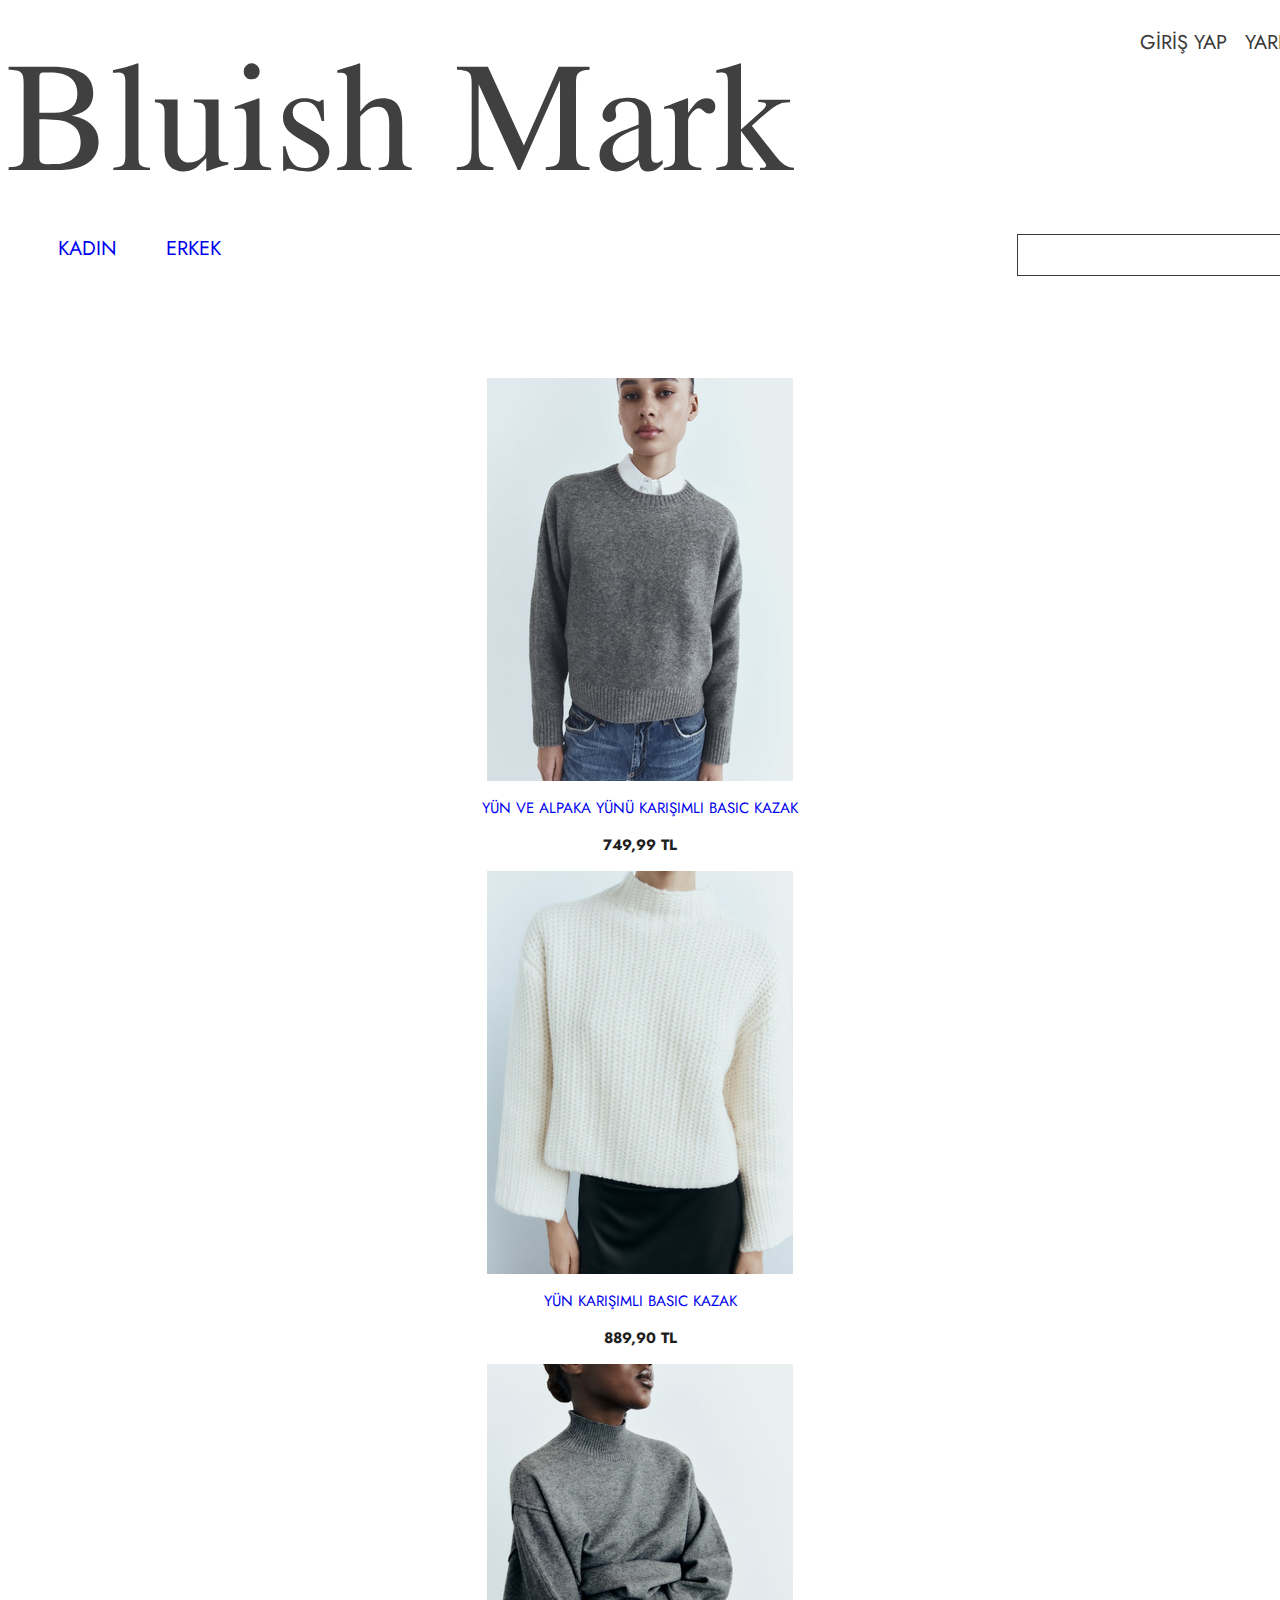
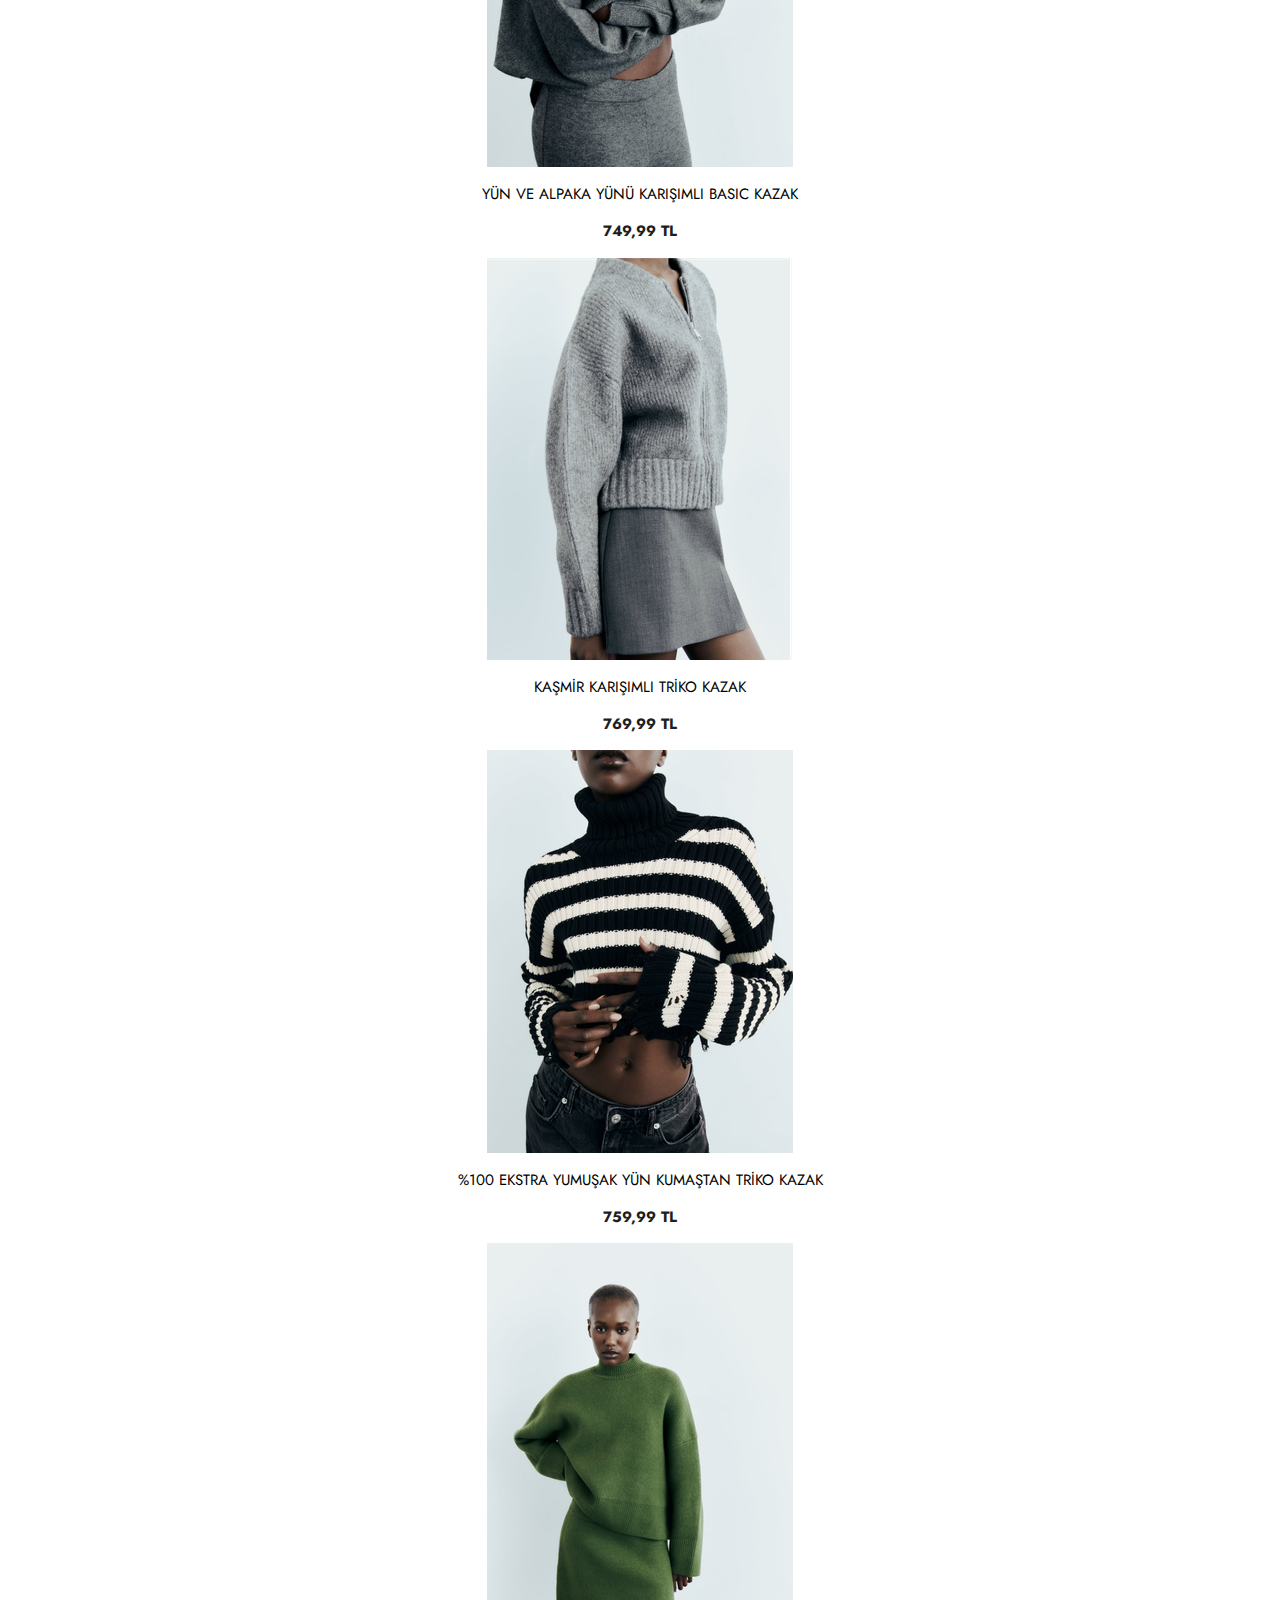
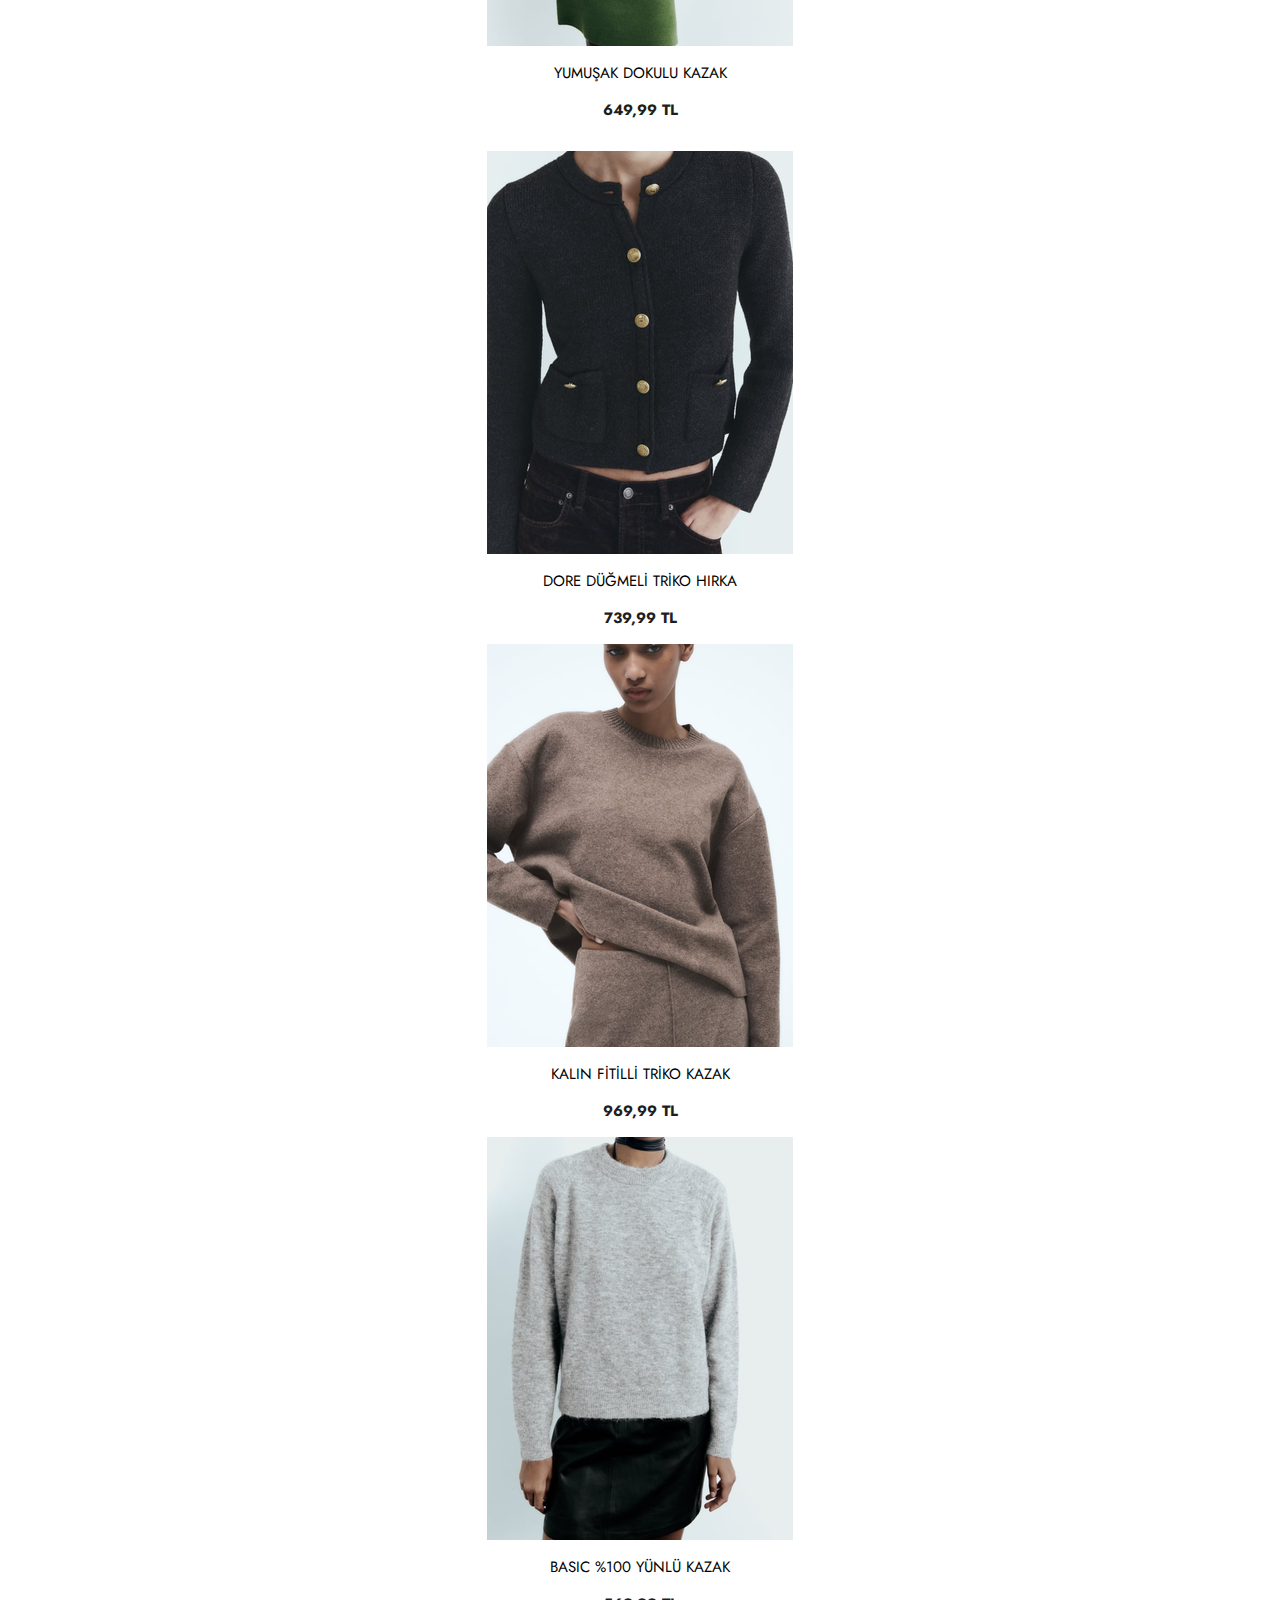
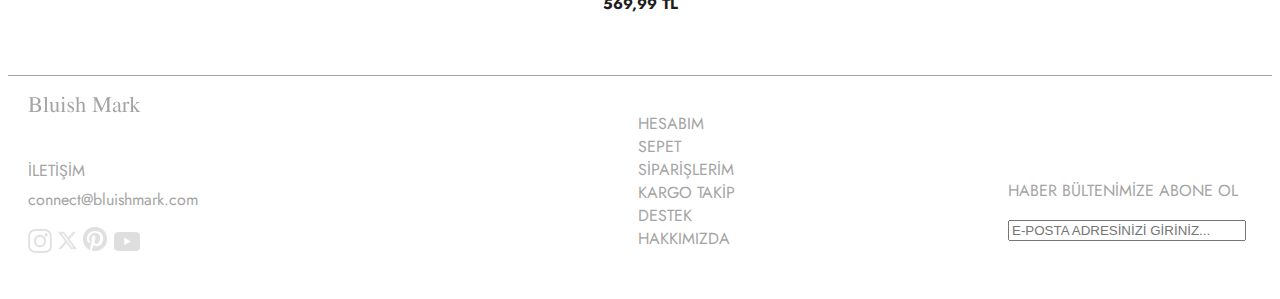
<file: index.html>
<!DOCTYPE html>
<html lang="en">
    <head>
        <meta charset="UTF-8">
        <meta name="viewport" content="width=device-width, initial-scale=1.0">
        <title>Bluish Mark</title>
        <link rel="icon" href="img/dairelogo.png">
        <link rel="stylesheet" href="style.css">
        <link href="https://cdn.jsdelivr.net/npm/bootstrap@5.3.0-alpha3/dist/css/bootstrap.min.css" rel="stylesheet" integrity="sha384-KK94CHFLLe+nY2dmCWGMq91rCGa5gtU4mk92HdvYe+M/SXH301p5ILy+dN9+nJOZ" crossorigin="anonymous">
    <script src="https://cdn.jsdelivr.net/npm/bootstrap@5.3.0-alpha3/dist/js/bootstrap.bundle.min.js" integrity="sha384-ENjdO4Dr2bkBIFxQpeoTz1HIcje39Wm4jDKdf19U8gI4ddQ3GYNS7NTKfAdVQSZe" crossorigin="anonymous"></script>
        
    </head>
    <body>
        <div class="container">

        <header id="header">
            <div class="header-top">
                <div class="wrapper">
                    
                    <div><a href="anasayfa.html"><img src="img/Bluish Mark.svg" alt="logo"></a></div>
                    
                    
                    
                    <div class="links">

                        
                        <div><p>GİRİŞ YAP</p></div>
                        <div><p>YARDIM</p></div>
                        <div><p>SEPET(0)</p></div>
                        
                        
                    </div>

                  
                </div>
               
            </div>
            
                
            </div>

            <div class="header-bottom">
                <div class="wrapper">
                    <div class="top">
                        <ul>
                            <li><a href="#" style="text-decoration:none;margin-left:50px;">KADIN</a></li>
                            <li class="no-margin"><a href="#" style="text-decoration:none">ERKEK</li>
                        </ul>
                        <div class="search">  
                            <input type="search" placeholder="                                                                                 ARA">
                        </div>
                    </div>

                </div>
            </div>

    
        </header>

        <div class="container mt-3">

            <div class="content-ekibimiz">
                
                <div class="row ust">
                    
               <div class="col person1">
                <div class=" align-items-center text-center ekibimiz-foto">
                <a href="ürünsayfası.html"> <img src="images_melek/416400187_401139099102092_3267145863003648530_n.png"></a>
                </div>
               <div class="ekibimiz-yazilar">
               <a href="ürünsayfası.html" style="text-decoration:none;"><p class="ekibimiz-isim">YÜN VE ALPAKA YÜNÜ KARIŞIMLI BASIC KAZAK</p></a>
               <p class="ekibimiz-yazi"><b>749,99 TL</b></p>
            </div>
               </div>
    
               <div class="col person">
                <div class=" align-items-center text-center ekibimiz-foto">
               <a href="ürün2.html"><img src="images_melek/415290444_234674336357561_4315991459677758046_n.png"></a>
                </div>
               <div class="ekibimiz-yazilar">
               <a href="ürün2.html" style="text-decoration:none;"><p class="ekibimiz-isim">YÜN KARIŞIMLI BASIC KAZAK</p></a> 
                <p class="ekibimiz-yazi"><b>889,90 TL</b></p>
            </div>
               </div>
    
               <div class="col person">
                <div class=" align-items-center text-center ekibimiz-foto">
               <img src="images_melek/416769723_398854772530653_757905260978352881_n.png" >
                </div>
               <div class="ekibimiz-yazilar">
                <p class="ekibimiz-isim">YÜN VE ALPAKA YÜNÜ KARIŞIMLI BASIC KAZAK</p>
                <p class="ekibimiz-yazi"><b>749,99 TL</b></p>
            </div>
               </div>
                </div>
    
                <div class="row orta">
    
                    <div class="col person">
                        <div class=" ekibimiz-foto">
                       <img src="images_melek/417595220_236896922807247_6272754309381809002_n.png">
                        </div>
                       <div class="ekibimiz-yazilar">
                        <p class="ekibimiz-isim">KAŞMİR KARIŞIMLI TRİKO KAZAK</p>
                        <p class="ekibimiz-yazi"><b>769,99 TL</b></p>
                    </div>
                </div>
                       <div class="col person">
                        <div class=" align-items-center text-center ekibimiz-foto">
                       <img src="images_melek/418120517_694515412870220_5435119418057198498_n.png">
                        </div>
                       <div class="ekibimiz-yazilar">
                        <p class="ekibimiz-isim">%100 EKSTRA YUMUŞAK YÜN KUMAŞTAN TRİKO KAZAK</p>
                        <p class="ekibimiz-yazi"><b>759,99 TL</b></p>
                    </div>
                       </div>
    
                       <div class="col person">
                        <div class="align-items-center text-center ekibimiz-foto">
                       <img src="images_melek/418895597_2058505637861128_6876807818439058216_n.png">
                        </div>
                       <div class="ekibimiz-yazilar">
                        <p class="ekibimiz-isim">YUMUŞAK DOKULU KAZAK</p>
                        <p class="ekibimiz-yazi"><b>649,99 TL</b></p>
                    </div>
                       </div>
    
    
                </div>
    
                <div class="row alt">
    
                    <div class="col person">
                        <div class=" ekibimiz-foto">
                       <img src="images_melek/416773291_391438273287213_3187388998842796874_n.png">
                        </div>
                       <div class="ekibimiz-yazilar">
                        <p class="ekibimiz-isim">DORE DÜĞMELİ TRİKO HIRKA</p>
                        <p class="ekibimiz-yazi"><b>739,99 TL</b></p>
                    </div>
                </div>
                       <div class="col person">
                        <div class=" align-items-center text-center ekibimiz-foto">
                       <img src="images_melek/417683303_1499513210611542_2851666945028269322_n.png">
                        </div>
                       <div class="ekibimiz-yazilar">
                        <p class="ekibimiz-isim">KALIN FİTİLLİ TRİKO KAZAK</p>
                        <p class="ekibimiz-yazi"><b>969,99 TL</b></p>
                    </div>
                       </div>
    
                       <div class="col person">
                        <div class="align-items-center text-center ekibimiz-foto">
                       <img src="images_melek/418694516_702436815206333_1702721904747371028_n.png">
                        </div>
                       <div class="ekibimiz-yazilar">
                        <p class="ekibimiz-isim">BASIC %100 YÜNLÜ KAZAK</p>
                        <p class="ekibimiz-yazi"><b>569,99 TL</b></p>
                    </div>
                       </div>
    
    
                </div>
    
    
    
    
            </div>
    
         </div>
    
    </div>
       
    <div style="border-bottom-style:solid;margin-top:60px;border-width:0.5px;border-color:#A4A4A4;"></div>
    <div style="float:left;">
    <img src="images_melek/Bluish Mark.svg" alt="" style="margin-top:20px;margin-left:20px;">
    <p style="color: #A4A4A4;margin-top:40px;margin-left:20px;font-size:16px;">İLETİŞİM</p>
    <p style="color: #A4A4A4;margin-left:20px;font-size:16px;margin-top:-10px;">connect@bluishmark.com</p>
    <img src="images_melek/sosyalmedya.svg" alt="" style="margin-left:20px;margin-bottom:40px;">
    </div>

    <div style="margin-top:20px;float:left;">
        <ul style="color: #A4A4A4; margin-left:400px;list-style:none;">
            <li>HESABIM</li>
            <li>SEPET</li>
            <li>SİPARİŞLERİM</li>
            <li>KARGO TAKİP</li>
            <li>DESTEK</li>
            <li>HAKKIMIZDA</li>
        </ul>
    </div>

    <div style="float:left;margin-left:1000px;color: #A4A4A4;">
        <p style="margin-top:-120px;">HABER BÜLTENİMİZE ABONE OL</p>
        <input type="text" placeholder="E-POSTA ADRESİNİZİ GİRİNİZ..." style="width:100%;">
    </div>




       
    
    </body>
</html>
</file>
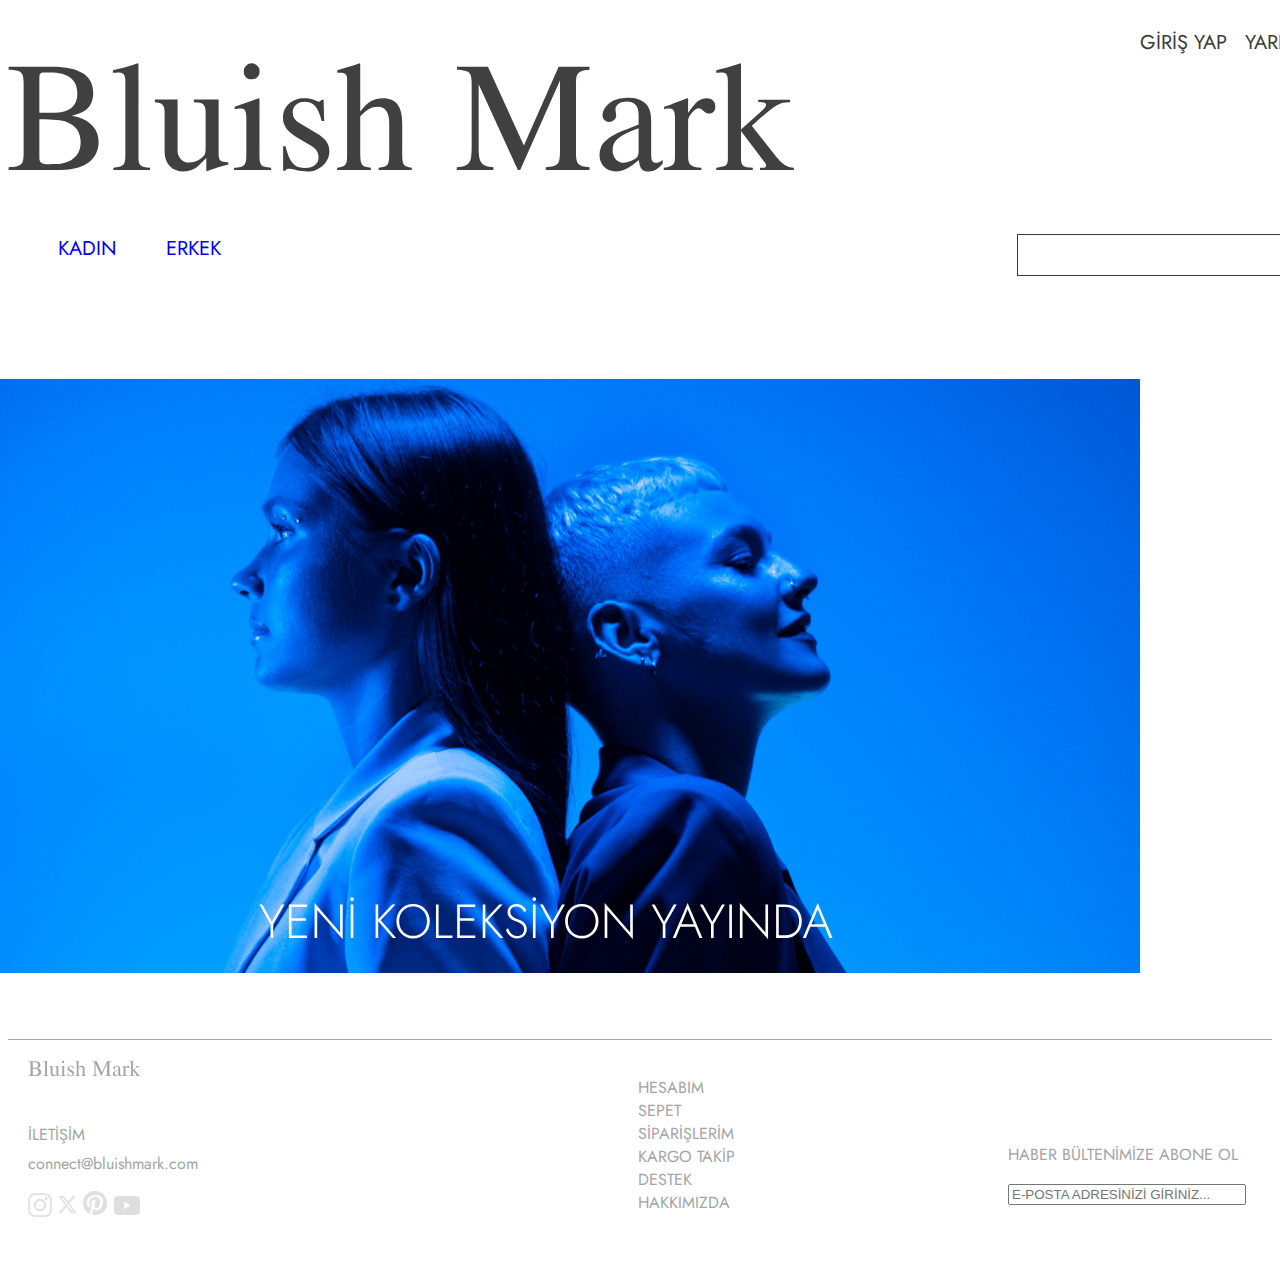
<file: anasayfa.html>
<!DOCTYPE html>
<html lang="en">
    <head>
        <meta charset="UTF-8">
        <meta name="viewport" content="width=device-width, initial-scale=1.0">
        <title>Bluish Mark</title>
        <link rel="icon" href="img/dairelogo.png">
        <link rel="stylesheet" href="style.css">
        <link href="https://cdn.jsdelivr.net/npm/bootstrap@5.3.0-alpha3/dist/css/bootstrap.min.css" rel="stylesheet" integrity="sha384-KK94CHFLLe+nY2dmCWGMq91rCGa5gtU4mk92HdvYe+M/SXH301p5ILy+dN9+nJOZ" crossorigin="anonymous">
    <script src="https://cdn.jsdelivr.net/npm/bootstrap@5.3.0-alpha3/dist/js/bootstrap.bundle.min.js" integrity="sha384-ENjdO4Dr2bkBIFxQpeoTz1HIcje39Wm4jDKdf19U8gI4ddQ3GYNS7NTKfAdVQSZe" crossorigin="anonymous"></script>
        
    </head>
    <body>
        <div class="container">

        <header id="header">
            <div class="header-top">
                <div class="wrapper">
                    
                    <div><img src="img/Bluish Mark.svg" alt="logo"></div>
                    
                    
                    
                    <div class="links">

                        
                        <div><p>GİRİŞ YAP</p></div>
                        <div><p>YARDIM</p></div>
                        <div><p>SEPET(0)</p></div>
                        
                        
                    </div>

                  
                </div>
               
            </div>
            
                
            </div>

            <div class="header-bottom">
                <div class="wrapper">
                    <div class="top">
                        <ul>
                            <li><a href="index.html" style="text-decoration:none;margin-left:50px;">KADIN</a></li>
                            <li class="no-margin"><a href="#" style="text-decoration:none;">ERKEK</li>
                        </ul>
                        <div class="search"> 
                            <input type="search" placeholder="                                                                                 ARA">
                        </div>
                    </div>

                </div>
            </div>
    
        </header>
    </div>
       
    <div>
        <img src="images_melek/anasayfa.svg" alt="" style="margin-top:100px;margin-left:-55px;">
    </div>

    <div style="border-bottom-style:solid;margin-top:60px;border-width:0.5px;border-color:#A4A4A4;"></div>
    <div style="float:left;">
    <img src="images_melek/Bluish Mark.svg" alt="" style="margin-top:20px;margin-left:20px;">
    <p style="color: #A4A4A4;margin-top:40px;margin-left:20px;font-size:16px;">İLETİŞİM</p>
    <p style="color: #A4A4A4;margin-left:20px;font-size:16px;margin-top:-10px;">connect@bluishmark.com</p>
    <img src="images_melek/sosyalmedya.svg" alt="" style="margin-left:20px;margin-bottom:40px;">
    </div>

    <div style="margin-top:20px;float:left;">
        <ul style="color: #A4A4A4; margin-left:400px;list-style:none;">
            <li>HESABIM</li>
            <li>SEPET</li>
            <li>SİPARİŞLERİM</li>
            <li>KARGO TAKİP</li>
            <li>DESTEK</li>
            <li>HAKKIMIZDA</li>
        </ul>
    </div>

    <div style="float:left;margin-left:1000px;color: #A4A4A4;">
        <p style="margin-top:-120px;">HABER BÜLTENİMİZE ABONE OL</p>
        <input type="text" placeholder="E-POSTA ADRESİNİZİ GİRİNİZ..." style="width:100%;">
    </div>
 
       
    
</body>
</html>
</file>
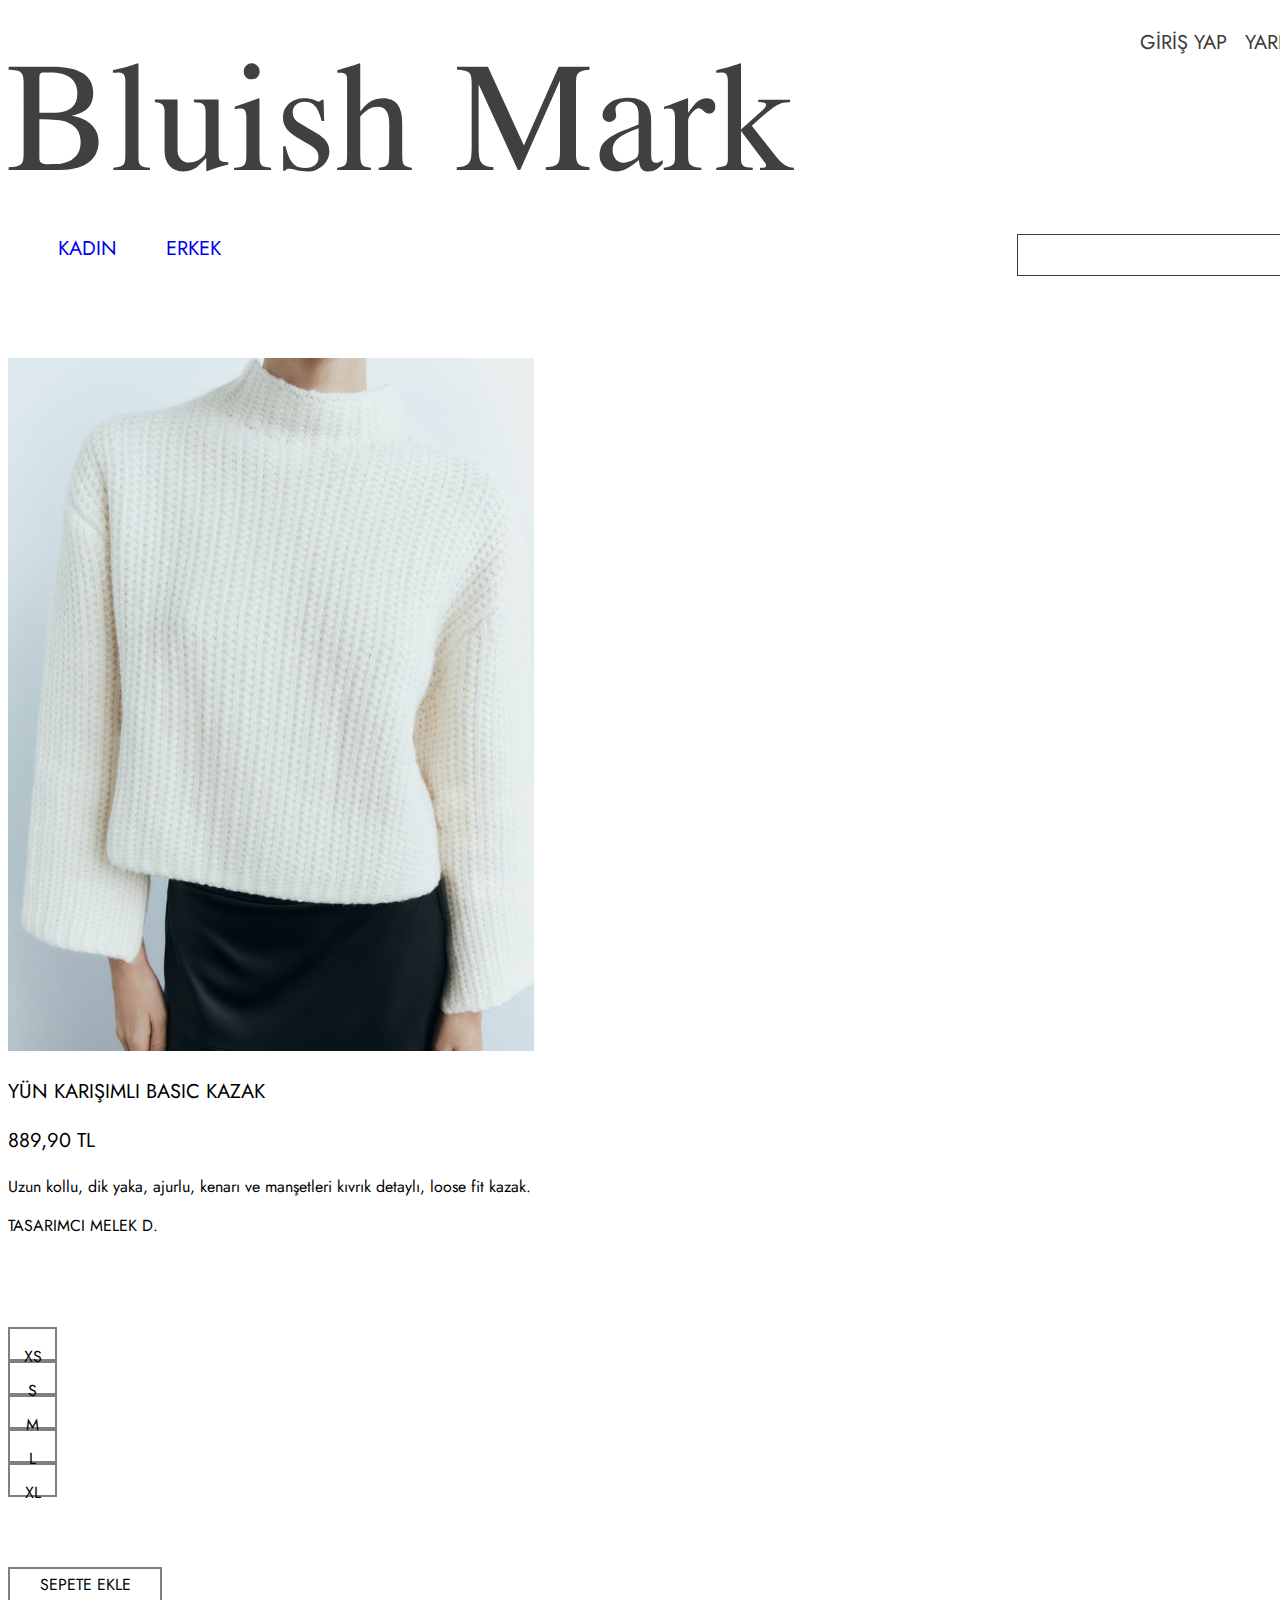
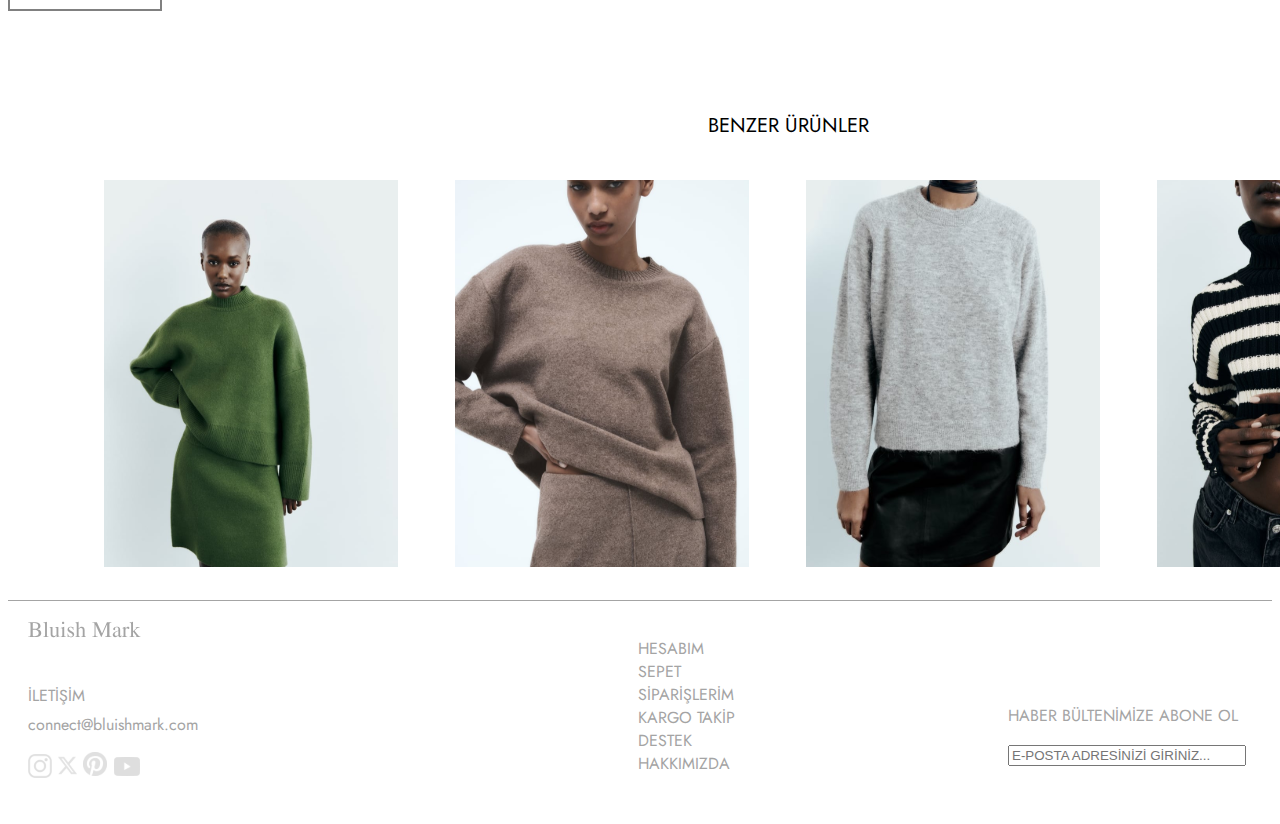
<file: ürün2.html>
<!DOCTYPE html>
<html lang="en">
    <head>
        <meta charset="UTF-8">
        <meta name="viewport" content="width=device-width, initial-scale=1.0">
        <title>Bluish Mark</title>
        <link rel="icon" href="img/dairelogo.png">
        <link rel="stylesheet" href="styleürün.css">
        <link rel="stylesheet" href="style.css">
        <link href="https://cdn.jsdelivr.net/npm/bootstrap@5.3.0-alpha3/dist/css/bootstrap.min.css" rel="stylesheet" integrity="sha384-KK94CHFLLe+nY2dmCWGMq91rCGa5gtU4mk92HdvYe+M/SXH301p5ILy+dN9+nJOZ" crossorigin="anonymous">
    <script src="https://cdn.jsdelivr.net/npm/bootstrap@5.3.0-alpha3/dist/js/bootstrap.bundle.min.js" integrity="sha384-ENjdO4Dr2bkBIFxQpeoTz1HIcje39Wm4jDKdf19U8gI4ddQ3GYNS7NTKfAdVQSZe" crossorigin="anonymous"></script>
        
    </head>
    <body>
        <div class="container">

        <header id="header">
            <div class="header-top">
                <div class="wrapper">
                    
                    <div><a href="anasayfa.html"><img src="img/Bluish Mark.svg" alt="logo"></a></div>
                    
                    
                    
                    <div class="links">

                        
                        <div><p>GİRİŞ YAP</p></div>
                        <div><p>YARDIM</p></div>
                        <div><p>SEPET(0)</p></div>
                        
                        
                    </div>

                  
                </div>
               
            </div>
            
                
            </div>

            <div class="header-bottom">
                <div class="wrapper">
                    <div class="top">
                        <ul>
                            <li><a href="index.html" style="text-decoration:none;margin-left:50px;">KADIN</a></li>
                            <li class="no-margin"><a href="#" style="text-decoration:none;">ERKEK</li>
                        </ul>
                        <div class="search"> 
                            <input type="search" placeholder="                                                                                 ARA">
                        </div>
                    </div>

                </div>
            </div>

            

        </header>

<div class="container mt-3">

                <div class="row" style="margin-top: 180px;">
        
                    <div class="col sol">
                        <div class="d-flex align-items-center text-center headerdivlogo ">
                            <a href="index.html"><img src="images_melek/ürün2.svg"></a>
                        </div>
                    </div>
                    <div class="col sag">
                        <div class="sag-yazilar">
                            <p class="sag-yazi" >YÜN KARIŞIMLI BASIC KAZAK</p>
                            <p class="sag-yazi">889,90 TL</p>
                            <p class="sag-yazi2">Uzun kollu, dik yaka, ajurlu, kenarı ve manşetleri kıvrık detaylı, loose fit kazak.</p>
                            <p class="sag-yazi2">TASARIMCI MELEK D.</p>
                        </div>
                        <div class="boxes">
                         <div class="row boxes">
                          <div class="col box"><p class="box-yazi">XS</p></div>
                          <div class="col box"><p class="box-yazi">S</p></div>
                          <div class="col box"><p class="box-yazi">M</p></div>
                          <div class="col box"><p class="box-yazi">L</p></div>
                          <div class="col box"><p class="box-yazi">XL</p></div>
                         </div>
                           </div>
        
                           <div class="sepet">
                            <div class="sepete-ekle"><p class="sepet-yazi">SEPETE EKLE</p></div>
                           </div>
        
                    </div>
                </div>

    </div>   

    <div style="width:1388px;height:auto;margin-left:45px;">
        <p style="margin-left:655px; font-family: 'Jost'; margin-top:100px;margin-bottom:40px;font-size:20px;">BENZER ÜRÜNLER</p>
        <div style="width:294;height:387;float:left;margin-left:51px;"><img src="images_melek/1.svg"></div>
        <div style="width:294;height:387;margin-left:57px;float:left;"><img src="images_melek/2.svg"></div>
        <div style="width:294;height:387;float:left;margin-left:57px;"><img src="images_melek/3.svg"></div>
        <div style="width:284;height:387;float:left;margin-left:57px;"><img src="images_melek/4.svg"></div>
    </div>

    <div style="border-bottom-style:solid;margin-top:460px;border-width:0.5px;border-color:#A4A4A4;"></div>
    <div style="float:left;">
    <img src="images_melek/Bluish Mark.svg" alt="" style="margin-top:20px;margin-left:20px;">
    <p style="color: #A4A4A4;margin-top:40px;margin-left:20px;font-size:16px;">İLETİŞİM</p>
    <p style="color: #A4A4A4;margin-left:20px;font-size:16px;margin-top:-10px;">connect@bluishmark.com</p>
    <img src="images_melek/sosyalmedya.svg" alt="" style="margin-left:20px;margin-bottom:40px;">
    </div>

    <div style="margin-top:20px;float:left;">
        <ul style="color: #A4A4A4; margin-left:400px;list-style:none;">
            <li>HESABIM</li>
            <li>SEPET</li>
            <li>SİPARİŞLERİM</li>
            <li>KARGO TAKİP</li>
            <li>DESTEK</li>
            <li>HAKKIMIZDA</li>
        </ul>
    </div>

    <div style="float:left;margin-left:1000px;color: #A4A4A4;">
        <p style="margin-top:-120px;">HABER BÜLTENİMİZE ABONE OL</p>
        <input type="text" placeholder="E-POSTA ADRESİNİZİ GİRİNİZ..." style="width:100%;">
    </div>
</body>
</html>
</file>
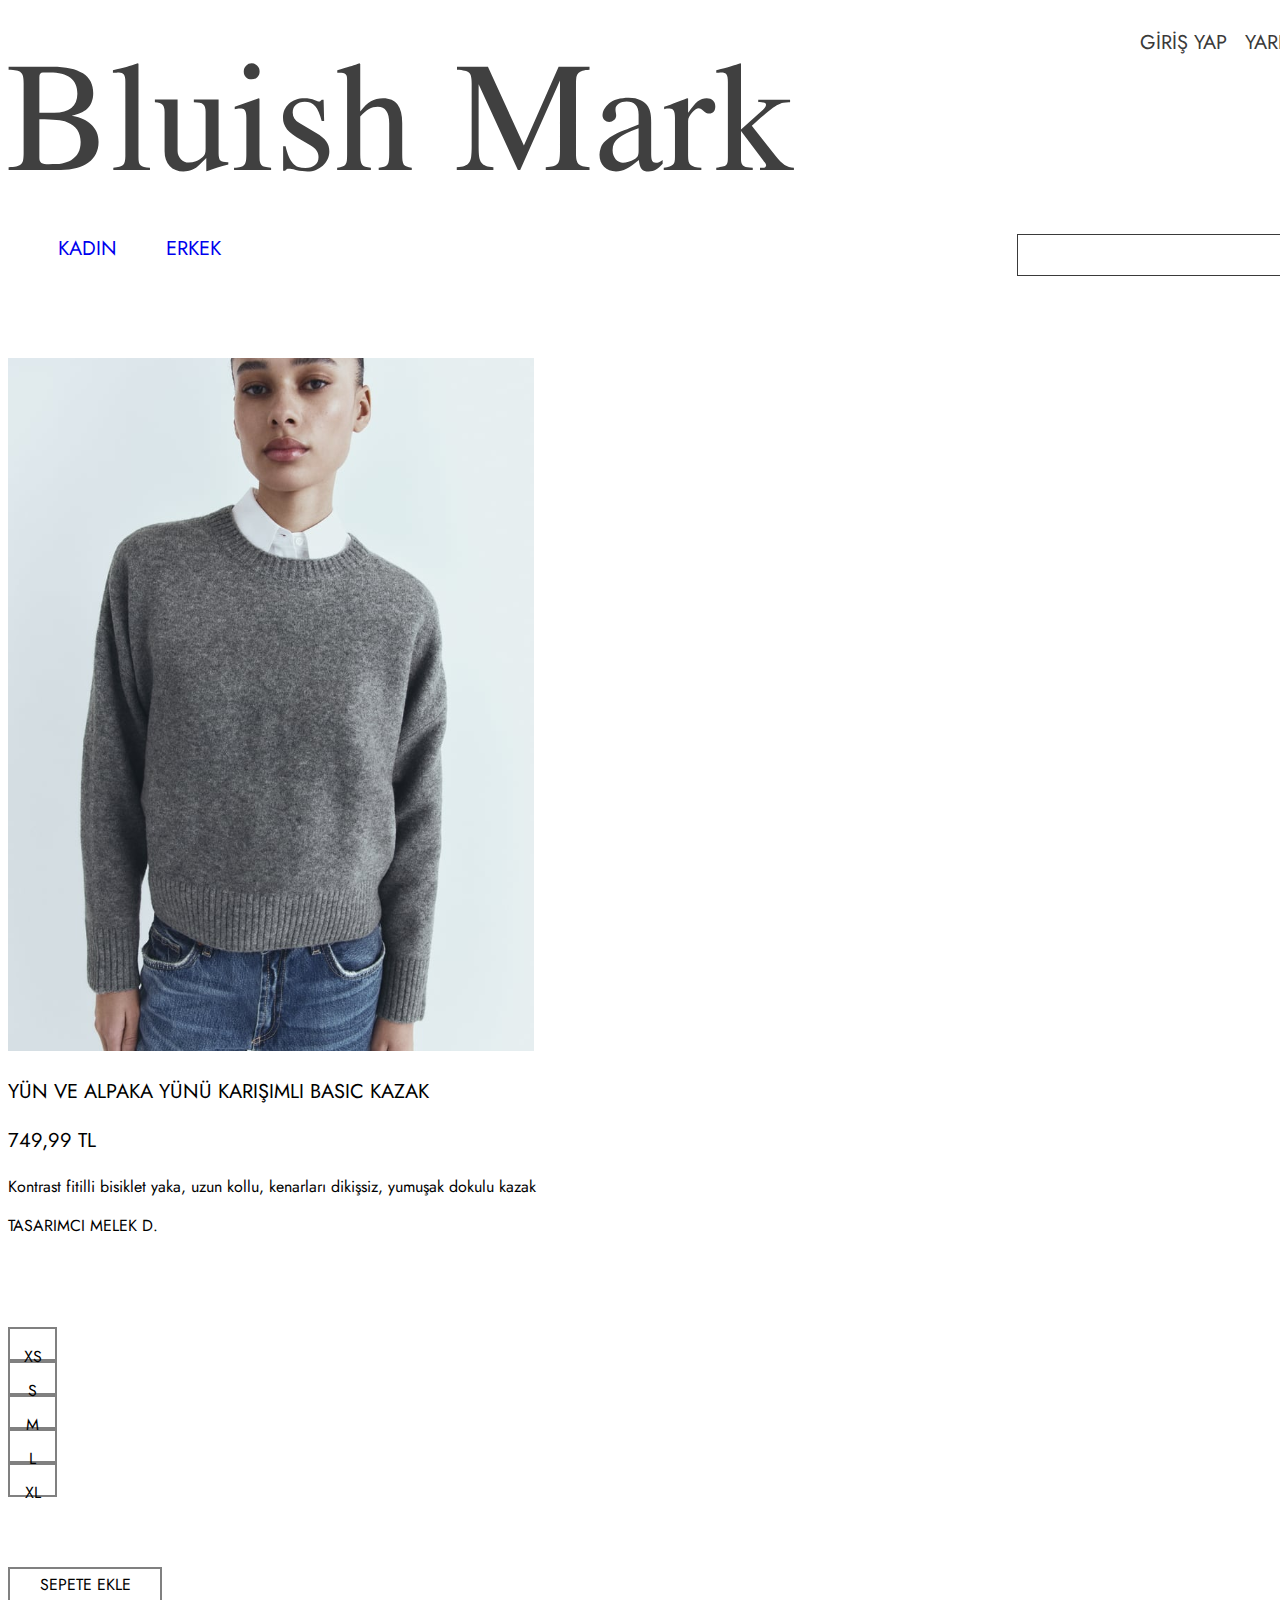
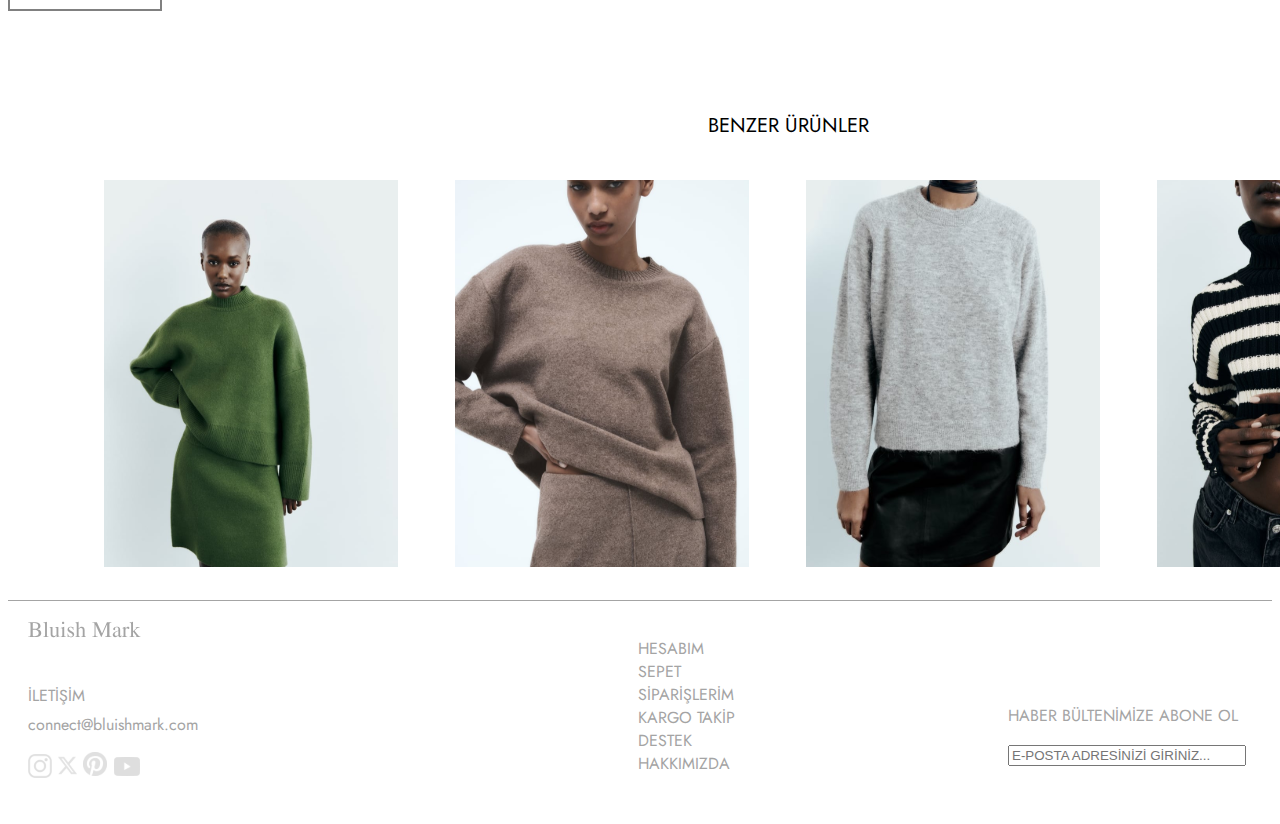
<file: ürünsayfası.html>
<!DOCTYPE html>
<html lang="en">
    <head>
        <meta charset="UTF-8">
        <meta name="viewport" content="width=device-width, initial-scale=1.0">
        <title>Bluish Mark</title>
        <link rel="icon" href="img/dairelogo.png">
        <link rel="stylesheet" href="styleürün.css">
        <link rel="stylesheet" href="style.css">
        <link href="https://cdn.jsdelivr.net/npm/bootstrap@5.3.0-alpha3/dist/css/bootstrap.min.css" rel="stylesheet" integrity="sha384-KK94CHFLLe+nY2dmCWGMq91rCGa5gtU4mk92HdvYe+M/SXH301p5ILy+dN9+nJOZ" crossorigin="anonymous">
    <script src="https://cdn.jsdelivr.net/npm/bootstrap@5.3.0-alpha3/dist/js/bootstrap.bundle.min.js" integrity="sha384-ENjdO4Dr2bkBIFxQpeoTz1HIcje39Wm4jDKdf19U8gI4ddQ3GYNS7NTKfAdVQSZe" crossorigin="anonymous"></script>
        
    </head>
    <body>
        <div class="container">

        <header id="header">
            <div class="header-top">
                <div class="wrapper">
                    
                    <div><a href="anasayfa.html"><img src="img/Bluish Mark.svg" alt="logo"></a></div>
                    
                    
                    
                    <div class="links">

                        
                        <div><p>GİRİŞ YAP</p></div>
                        <div><p>YARDIM</p></div>
                        <div><p>SEPET(0)</p></div>
                        
                        
                    </div>

                  
                </div>
               
            </div>
            
                
            </div>

            <div class="header-bottom">
                <div class="wrapper">
                    <div class="top">
                        <ul>
                            <li><a href="index.html" style="text-decoration:none;margin-left:50px;">KADIN</a></li>
                            <li class="no-margin"><a href="#" style="text-decoration:none;">ERKEK</li>
                        </ul>
                        <div class="search"> 
                            <input type="search" placeholder="                                                                                 ARA">
                        </div>
                    </div>

                </div>
            </div>

            

        </header>

<div class="container mt-3">

                <div class="row" style="margin-top: 180px;">
        
                    <div class="col sol">
                        <div class="d-flex align-items-center text-center headerdivlogo ">
                            <a href="index.html"><img src="images_melek/Rectangle 61.svg"></a>
                        </div>
                    </div>
                    <div class="col sag">
                        <div class="sag-yazilar">
                            <p class="sag-yazi" >YÜN VE ALPAKA YÜNÜ KARIŞIMLI BASIC KAZAK</p>
                            <p class="sag-yazi">749,99 TL</p>
                            <p class="sag-yazi2">Kontrast fitilli bisiklet yaka, uzun kollu, kenarları dikişsiz, yumuşak dokulu kazak</p>
                            <p class="sag-yazi2">TASARIMCI MELEK D.</p>
                        </div>
                        <div class="boxes">
                         <div class="row boxes">
                          <div class="col box"><p class="box-yazi">XS</p></div>
                          <div class="col box"><p class="box-yazi">S</p></div>
                          <div class="col box"><p class="box-yazi">M</p></div>
                          <div class="col box"><p class="box-yazi">L</p></div>
                          <div class="col box"><p class="box-yazi">XL</p></div>
                         </div>
                           </div>
        
                           <div class="sepet">
                            <div class="sepete-ekle"><p class="sepet-yazi">SEPETE EKLE</p></div>
                           </div>
        
                    </div>
                </div>

    </div>   

    <div style="width:1388px;height:auto;margin-left:45px;">
        <p style="margin-left:655px; font-family: 'Jost'; margin-top:100px;margin-bottom:40px;font-size:20px;">BENZER ÜRÜNLER</p>
        <div style="width:294;height:387;float:left;margin-left:51px;"><img src="images_melek/1.svg"></div>
        <div style="width:294;height:387;margin-left:57px;float:left;"><img src="images_melek/2.svg"></div>
        <div style="width:294;height:387;float:left;margin-left:57px;"><img src="images_melek/3.svg"></div>
        <div style="width:284;height:387;float:left;margin-left:57px;"><img src="images_melek/4.svg"></div>
    </div>

    <div style="border-bottom-style:solid;margin-top:460px;border-width:0.5px;border-color:#A4A4A4;"></div>
    <div style="float:left;">
    <img src="images_melek/Bluish Mark.svg" alt="" style="margin-top:20px;margin-left:20px;">
    <p style="color: #A4A4A4;margin-top:40px;margin-left:20px;font-size:16px;">İLETİŞİM</p>
    <p style="color: #A4A4A4;margin-left:20px;font-size:16px;margin-top:-10px;">connect@bluishmark.com</p>
    <img src="images_melek/sosyalmedya.svg" alt="" style="margin-left:20px;margin-bottom:40px;">
    </div>

    <div style="margin-top:20px;float:left;">
        <ul style="color: #A4A4A4; margin-left:400px;list-style:none;">
            <li>HESABIM</li>
            <li>SEPET</li>
            <li>SİPARİŞLERİM</li>
            <li>KARGO TAKİP</li>
            <li>DESTEK</li>
            <li>HAKKIMIZDA</li>
        </ul>
    </div>

    <div style="float:left;margin-left:1000px;color: #A4A4A4;">
        <p style="margin-top:-120px;">HABER BÜLTENİMİZE ABONE OL</p>
        <input type="text" placeholder="E-POSTA ADRESİNİZİ GİRİNİZ..." style="width:100%;">
    </div>
</body>
</html>
</file>
<file: style.css>
@import url('https://fonts.googleapis.com/css2?family=Jost:wght@300;400&display=swap');
@import url('https://fonts.googleapis.com/css2?family=Jomolhari&display=swap');


body {
    font-family: 'Jost', sans-serif;
    


}

.wrapper {
    width: 1400px;
    margin: 0 auto;
}

.header-top {
 width: 100%;
}

.header-top .wrapper {
    display: flex;
    align-items: top;
    justify-content: space-between;
}

.header-top img{
    width: fit-content;
    height: fit-content;
    margin-right: 20%;
    margin-top: 7%;
    
  

}

.header-top .links, 
.header-top .links div{
    height: fit-content;
    display: flex;
    align-items: top;
    justify-content: space-between;
    
   
}
.header-top .links div p{
    font-size: 20px;
    color: #3A3A3A;
}


.header-top .links{
   gap: 18px;
}

.header-bottom .top ul{
    display: flex;
    align-items:center;
    float: left;
    margin-top: 4%;
    list-style: none;
    padding: 0;
    
}

.header-bottom .top ul li{
    list-style-type: none;
    border-bottom: none;
    font-size: 20px;
    color: #3A3A3A;
}

.header-bottom .top .no-margin{
    margin-left: 30%;
   
}

a {
    text-decoration: none;
  }
  a:visited{
    color: #3A3A3A;
  }
  .header-bottom .top .search{
    float: right;
    margin-top: 4%;
    width: 389px;
    height: 40px;
    border: 0.5px solid #3A3A3A;
    align-items: center;
    display: flex;
    justify-content: space-between;
    
  }
  .header-bottom .top .search input{
    width: 100% ;
    font-size: 15px;
    background-color: transparent;
    border: none;
    outline: none;
   }
   .content-baslik{
    text-align: center;
    font-family: 'Jost';
    color: #1E1E1E;
    font-size: 40px;
    margin-top: 30px;

}
.ekibimiz-foto{
    text-align: center;

}
.content-ekibimiz{
    margin-top: 200px;

}
.ekibimiz-yazilar{
    text-align: center;

}

.ekibimiz-isim{
    font-family: 'Jost';
    font-size: 15px; 
    margin-top: 10px;
    text-decoration: none;
}
.ekibimiz-yazi{
    font-family: 'Jost';
    font-size: 15px; 
    color:#1E1E1E;
    text-decoration: none;
    

}

.alt{
margin-top: 30px;

}
</file>
<file: styleürün.css>
.box{
    width: 45px;
    height: 30px;
    border: solid gray 2px;
    margin-right:90px;
}
.box-yazi{
    text-align: center;
}
.sepet{
    width: 150px;
    height: 40px;
    border: solid gray 2px;
    margin-top: 70px;
}
.sepet-yazi{
    text-align: center;
    margin-top: 4px;
}
.sag-yazi{
    font-size:20px;
    font-family: 'Jost';
}
.sag-yazi2{
    font-size:16px;
    font-family: 'Jost';
}
.boxes{
    margin-top: 90px;
}
</file>
